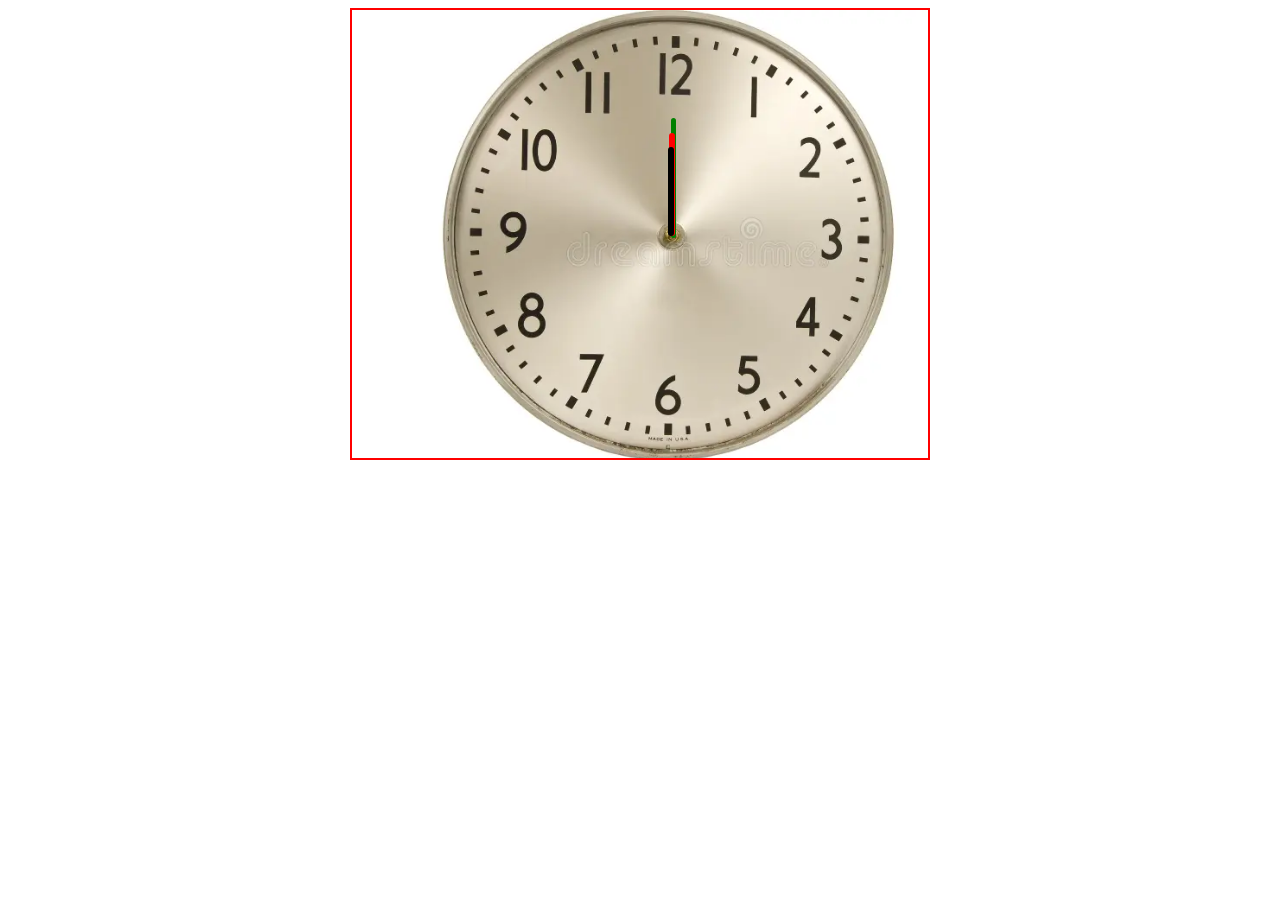
<file: New folder (3)/index.html>
<!DOCTYPE html>
<html lang="en">
<head>
    <meta charset="UTF-8">
    <meta name="viewport" content="width=device-width, initial-scale=1.0">
    <title>clock</title>
    <link rel="stylesheet" href="style.css">
</head>
<body>
    <div id="clockcontainer">
        <div id="hour"></div>
        <div id="minute"></div>
        <div id="second"></div>
    </div>
    <script src="script.js"></script>
</body>
</html>
</file>
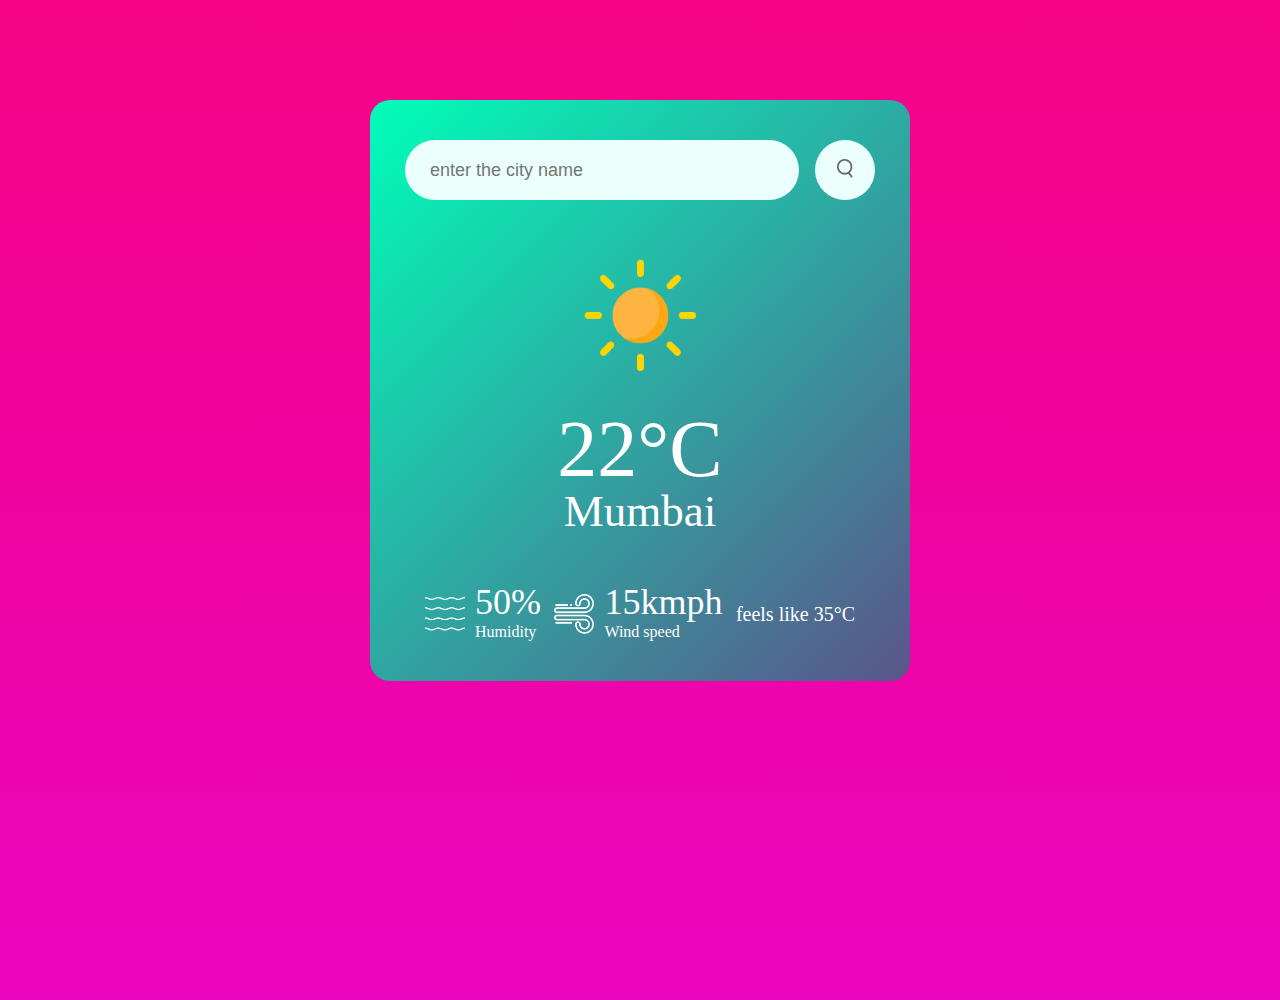
<file: weathr/index.html>
<!DOCTYPE html>
<html lang="en">
<head>
    <meta charset="UTF-8">
    <meta name="viewport" content="width=device-width, initial-scale=1.0">
    <title>Weather app</title>
    <link rel="stylesheet" href="style.css">
</head>
<body>
    <div class="card">
        <div class="searchbox">
            <input type="text" placeholder="enter the city name" spellcheck="false">
            <button><img src="search.png" alt=""></button>

        </div>
        <div class="weather">
            <img src="clear.png" alt="1" class="weathericon">
            <h1 class="temp">22&deg;C</h1>
            <h2 class="city">Mumbai</h2>
            <div class="details">
                <div class="col">
                   <img src="humidity.png" alt="2">
                   <div>
                    <p class="humidity">50%</p>
                    <p>Humidity</p>
                   </div>
                </div>
                <div class="col">
                    <img src="wind.png" alt="2">
                    <div>
                     <p class="wind">15kmph</p>
                     <p>Wind speed</p>
                    </div>
                 </div>
                 <div class="feels_like">
                    <div>
                        <p class="feels_like">feels like 35&deg;C</p>
                    </div>
                 </div>
            </div>
        </div>
    </div>
   <script src="script.js"></script> 
</body>
</html>
</file>
<file: New folder (3)/style.css>
#clockcontainer{
    margin:auto;
    border:2px,solid,red;
    height:35vw;
    width:45vw;
    background-image: url('clock.png');
    background-size:120%;
    display:flex;
    justify-content: center;
 }
 #hour,#minute,#second{
    position:relative;
    background:black;
    border-radius: 10px;
    transform-origin: bottom;
 }
 #hour{
    width:1%;
    height:20%;
    top:30.5%;
    left:6.4%;
    z-index: 5;
 }
 #minute{
    width:1%;
    height:23%;
    top:27.5%;
    left:5.5%;
    background-color: red;
    z-index: 3;

 }
 #second{
    width:1%;
    height:27%;
    top:24%;
    left:4.8%;
    background-color: green;

 }
</file>
<file: weathr/style.css>
*{
    margin: 0;
    padding: 0; 
}
body{
    background: linear-gradient(rgb(245, 4, 133), rgb(235, 4, 189));
    height:100vh;
}
.card{
    width:90%;
    max-width:470px;
    background:linear-gradient(135deg,#00feba,#5b548a);
    color:#fff;
    margin: 100px auto 0;
    border-radius:20px;
    padding: 40px 35px;
    text-align: center;
}
.searchbox{
    width:100%;
    display:flex;
    align-items:center;
    justify-content: spaee-between;
}
.searchbox input{
    border:0;
    outline:0;
    background:#ebfffc;
    color:#555;
    padding: 10px 25px;
    height:40px;
    border-radius: 30px;
    flex:1;
    margin-right:16px;
    font-size:18px;
}
.searchbox button{
    border:0;
    outline:0;
    border-radius:50%;
    background:#ebfffc;
    width:60px;
    height: 60px;
}
.searchbox button img{
    width:16px;
}
.weathericon{
    width:170px;
    margin-top: 30px;
}
.weather h1{
    font-size:80px;
    font-weight:500;
}
.weather h2{
    font-size:45px;
    font-weight:400;
    margin-top: -10px;
}
.details{
    display:flex;
    align-items: center;
    justify-content: space-between;
    padding:0 20px;
    margin-top:50px;
}
.col{
    display:flex;
    align-items: center;
    text-align: left;
}
.col img{
    width:40px;
    margin-right:10px;

}
.humidity,.wind{
    font-size: 36px;
    margin-top:-6px;
}
.feels_like{
    font-size: 20px;
}
</file>
